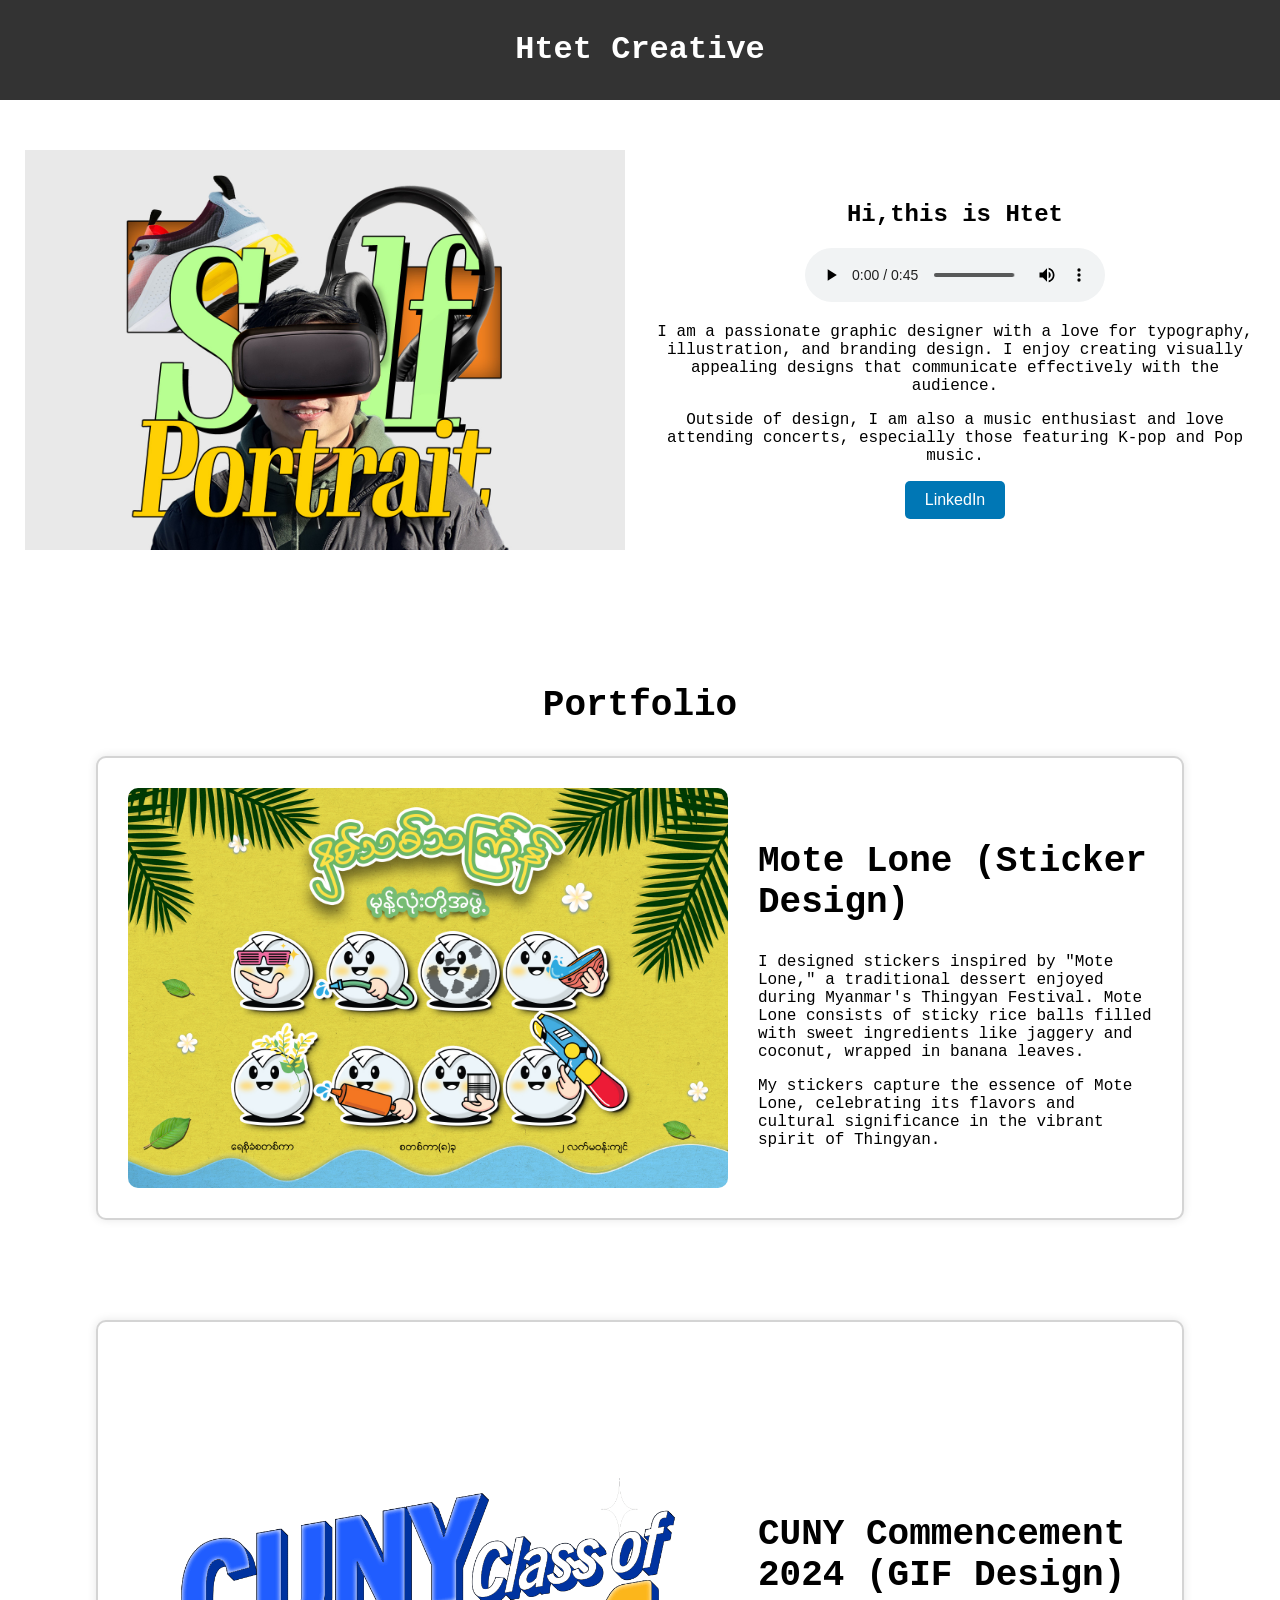
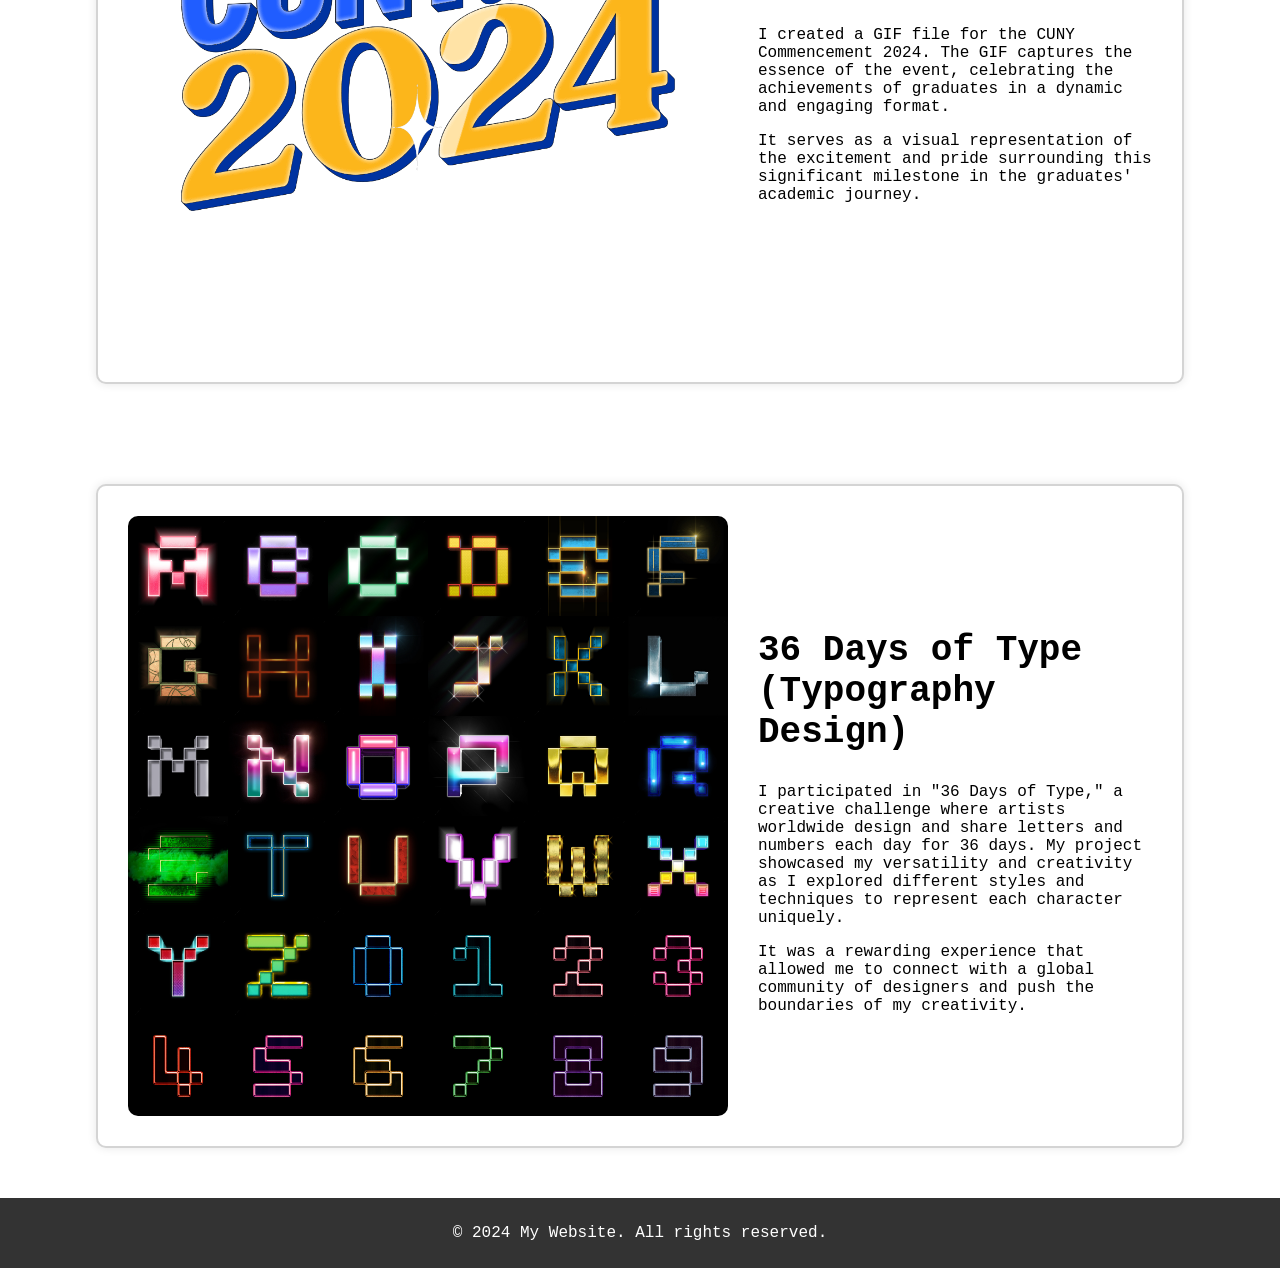
<file: Final Project/index.html>
<!DOCTYPE html>
<html lang="en">
<head>
    <meta charset="UTF-8">
    <meta name="viewport" content="width=device-width, initial-scale=1.0">
    <title>Htet Creative</title>
    <link rel="stylesheet" href="styles.css">
</head>
<body>
    <header>
        <h1>Htet Creative</h1>
    </header>
    
    <section id="container">
    <div class="container">

        <img src="Self_Portrait_Htet.jpg" alt="Description of Photo">
        <div class="text">
            <h1> Hi,this is Htet</h1>
            <audio controls autoplay>
              <source src="FristKissSound.mp3" type="audio/mpeg">
            Your browser does not support the audio element.
            </audio>
            <p>I am a passionate graphic designer with a love for typography, illustration, and branding design. I enjoy creating visually appealing designs that communicate effectively with the audience.</p>
            <p>Outside of design, I am also a music enthusiast and love attending concerts, especially those featuring K-pop and Pop music.</p>
            
            <a href="https://www.linkedin.com/in/htetaunglin2024/" class="linkedin-button">LinkedIn</a>
        </div>
    </div>
</section>

    <section id="portfolio">
        <h2>Portfolio</h2>

        <div class="portfolio-item">
            <img src="project1.jpg" alt="Project 1">
        <div class="text">
            <h2>Mote Lone (Sticker Design)</h2>
            <p>I designed stickers inspired by "Mote Lone," a traditional dessert enjoyed during Myanmar's Thingyan Festival. Mote Lone consists of sticky rice balls filled with sweet ingredients like jaggery and coconut, wrapped in banana leaves. </p>
            <p>My stickers capture the essence of Mote Lone, celebrating its flavors and cultural significance in the vibrant spirit of Thingyan.</p>
        </div>
        </div>
    </section>
    <section id="portfolio">
        <div class="portfolio-item">
            <img src="CommencementGif2.gif" alt="Project 1">
        <div class="text">
            <h2>CUNY Commencement 2024 (GIF Design)</h2>
            <p>I created a GIF file for the CUNY Commencement 2024. The GIF captures the essence of the event, celebrating the achievements of graduates in a dynamic and engaging format.</p>
            <p>It serves as a visual representation of the excitement and pride surrounding this significant milestone in the graduates' academic journey.</p>
        </div>
    </section>
    <section id="portfolio">
        <div class="portfolio-item">
            <img src="36 Days of Type All out-01.jpg" alt="Project 1">
        <div class="text">
            <h2>36 Days of Type (Typography Design)</h2>
            <p>I participated in "36 Days of Type," a creative challenge where artists worldwide design and share letters and numbers each day for 36 days. My project showcased my versatility and creativity as I explored different styles and techniques to represent each character uniquely. </p>
            <p>It was a rewarding experience that allowed me to connect with a global community of designers and push the boundaries of my creativity.</p>
        </div>
        </div>
    </section>


    <footer>
        <p>&copy; 2024 My Website. All rights reserved.</p>
    </footer>
</body>
</html>
</file>
<file: Final Project/styles.css>
body {
    font-family: Monaco, monospace;
    margin: 0;
    padding: 0;
}

header {
    background-color: #333;
    color: #fff;
    padding: 10px;
    text-align: center;
}

section {
    padding: 50px 0;
    text-align: center;
}

section h2 {
    font-size: 36px;
}

.container {
    display: inline-flex;
    align-items: center;
    justify-content: flex-start;
}

.container img {
    max-width: 600px;
    height: auto;
    margin-right: 30px;
}

.container .text {
    max-width: 600px;
}

.photo-row {
    display: flex;
}

.photo {
    flex: 1;
    padding: 10px;
    border: 1px solid #ccc;
    text-align: center;
}

.photo img {
    max-width: 100%;
    height: auto;
}

.photo p {
    margin-top: 0px;
}

.portfolio-item {
    display: inline-flex;
    align-items: center;
    justify-content: flex-start;
    padding: 30px;
    max-width: 80%; /* Adjust the maximum width as needed */
    box-shadow: 0 0 10px rgba(0, 0, 0, 0.1);
    background-color: #fff;
    margin: 0 15px; /* Reduce the left and right margins */
    text-align: left;
    border: 2px solid #d4d4d4; /* Change color to red */
    border-radius: 10px;

}

.portfolio-item img {
    max-width: 600px;
    height: auto;
    margin-right: 30px;
    border-radius: 10px;
}

.linkedin-button {
    display: inline-block;
    padding: 10px 20px;
    background-color: #0077B5;
    color: #fff;
    text-decoration: none;
    border-radius: 5px;
    font-family: Arial, sans-serif;
}

.linkedin-button:hover {
    background-color: #005f91;
}


footer {
    background-color: #333;
    color: #fff;
    padding: 10px;
    text-align: center;
}
</file>
